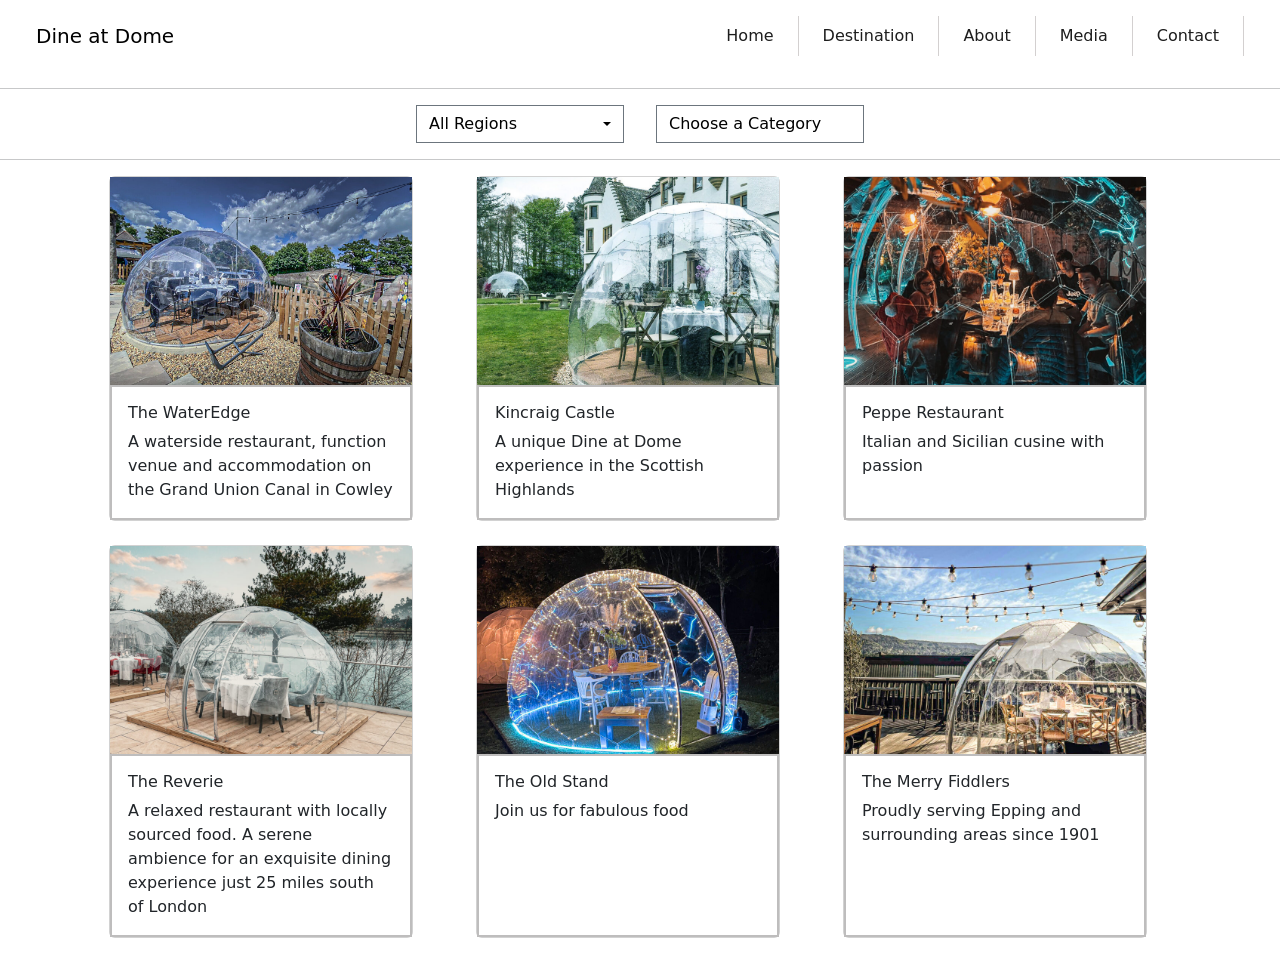
<file: destination/destination.html>
<!doctype html>
<html lang="en">

<head>
    <meta charset="utf-8">
    <meta name="viewport" content="width=device-width, initial-scale=1">
    <title>Bootstrap demo</title>
    <link href="https://cdn.jsdelivr.net/npm/bootstrap@5.2.0/dist/css/bootstrap.min.css" rel="stylesheet"
        integrity="sha384-gH2yIJqKdNHPEq0n4Mqa/HGKIhSkIHeL5AyhkYV8i59U5AR6csBvApHHNl/vI1Bx" crossorigin="anonymous">
    <link rel="stylesheet" href="./destination.css">
</head>

<body>
    <!-- Navbar -->
    <nav class="navbar navbar-expand-lg py-3 px-4">
        <div class="container-fluid">
            <a class="navbar-brand" href="../index.html">Dine at Dome</a>
            <button class="navbar-toggler" type="button" data-bs-toggle="collapse" data-bs-target="#navbarNav"
                aria-controls="navbarNav" aria-expanded="false" aria-label="Toggle navigation">
                <span class="navbar-toggler-icon"></span>
            </button>
            <div class="collapse navbar-collapse" id="navbarNav">
                <ul class="navbar-nav ms-auto">
                    <li class="nav-item">
                        <a class="nav-link" href="../index.html">Home</a>
                    </li>
                    <li class="nav-item">
                        <a class="nav-link" href="./destination.html">Destination</a>
                    </li>
                    <li class="nav-item">
                        <a class="nav-link" aria-current="page" href="../about/about.html">About</a>
                    </li>
                    <li class="nav-item">
                        <a class="nav-link" href="../index.html">Media</a>
                    </li>
                    <li class="nav-item">
                        <a class="nav-link" href="./contact/contact.html">Contact</a>
                    </li>
                </ul>
            </div>
        </div>
    </nav>

    <hr>

    <!-- dropdown -->
    <section class="dropdown-area">
        <div class="dropdown-center">
            <button class="btn btn-secondary dropdown-toggle" type="button" data-bs-toggle="dropdown" aria-expanded="false">
                All Regions
            </button>
            <ul class="dropdown-menu dropdown-menu">
                <li><a class="dropdown-item" href="#">Asia</a>
                    <li class="px-3"><a class="dropdown-item" href="#">India</a></li>
                </li>
                <li><a class="dropdown-item" href="#">Canada</a>
                    <li class="px-3"><a class="dropdown-item" href="#">Quebec</a></li>
                </li>
                <li><a class="dropdown-item" href="#">United Kingdom</a>
                    <li class="px-3"><a class="dropdown-item" href="#">England</a></li>
                    <li class="px-3"><a class="dropdown-item" href="#">Scotland</a></li>
                </li>
                <li><a class="dropdown-item" href="#">United States</a>
                    <li class="px-3"><a class="dropdown-item" href="#">Maine</a></li>
                    <li class="px-3"><a class="dropdown-item" href="#">New York</a></li>
                </li>
            </ul>
        </div>

        <div class="dropdown-center">
            <button class="btn btn-secondary type="button" data-bs-toggle="dropdown" aria-expanded="false">
                Choose a Category
            </button>
            <ul class="dropdown-menu dropdown-menu">
                <li><a class="dropdown-item" href="#">Restaurants</a></li>
                <li><a class="dropdown-item" href="#">Hotels</a></li>
                <li><a class="dropdown-item" href="#">Pubs & Inns</a></li>
                <li><a class="dropdown-item" href="#">Drinks Bars</a></li>
            </ul>
        </div>
    </section>

    <hr>

    <!-- featured-domes -->
    <section class="container">
        <div class="featured-domes">
            <div class="cards">
                <div class="row d-flex justify-content-lg-evenly">
                    <div class="card" style="width: 19rem;">
                        <div class="card-img" style="background-image: url(../assets/wateredge.jpg);"></div>
                        <div class="card-body">
                            <h6>The WaterEdge</h6>
                            <p class="card-text">A waterside restaurant, function venue and accommodation on the Grand Union Canal in Cowley</p>
                        </div>
                    </div>

                    <div class="card col-lg-3" style="width: 19rem;">
                        <div class="card-img" style="background-image: url(../assets/kingcraig.jpg);"></div>
                        <div class="card-body">
                            <h6>Kincraig Castle</h6>
                            <p class="card-text">A unique Dine at Dome experience in the Scottish Highlands</p>
                        </div>
                    </div>

                    <div class="card" style="width: 19rem;">
                        <div class="card-img" style="background-image: url(../assets/peppe-res.jpg);"></div>
                        <div class="card-body">
                            <h6>Peppe Restaurant</h6>
                            <p class="card-text">Italian and Sicilian cusine with passion</p>
                        </div>
                    </div>
                </div>

                <div class="row d-flex justify-content-evenly">
                    <div class="card" style="width: 19rem;">
                        <div class="card-img" style="background-image: url(../assets/reverie.jpg);"></div>
                        <div class="card-body">
                            <h6>The Reverie</h6>
                            <p class="card-text">A relaxed restaurant with locally sourced food. A serene ambience for an exquisite dining
                                experience just 25 miles south
                                of London</p>
                        </div>
                    </div>
                
                    <div class="card col-lg-3" style="width: 19rem;">
                        <div class="card-img" style="background-image: url(../assets/Fox_and_Hounds.jpg);"></div>
                        <div class="card-body">
                            <h6>The Old Stand</h6>
                            <p class="card-text">Join us for fabulous food</p>
                        </div>
                    </div>
                
                    <div class="card col-lg-3" style="width: 19rem;">
                        <div class="card-img" style="background-image: url(../assets/the_olive.jpg);"></div>
                        <div class="card-body">
                            <h6>The Merry Fiddlers</h6>
                            <p class="card-text">Proudly serving Epping and surrounding areas since 1901</p>
                        </div>
                    </div>
                </div>
            </div>
        </div>
    </section>

    <script src="https://cdn.jsdelivr.net/npm/bootstrap@5.2.0/dist/js/bootstrap.bundle.min.js"
        integrity="sha384-A3rJD856KowSb7dwlZdYEkO39Gagi7vIsF0jrRAoQmDKKtQBHUuLZ9AsSv4jD4Xa"
        crossorigin="anonymous"></script>
</body>

</html>
</file>
<file: destination/destination.css>
*{
    padding: 0;
    margin: 0;
    box-sizing: border-box;
}

.navbar .nav-item {
    padding-right: 1rem;
    padding-left: 1rem;
    border-right: 1px solid rgb(211, 208, 208);
}

.nav-link {
    color: rgb(29, 29, 29);
}

.nav-link:hover{
    color: #eaae3f;
}

.dropdown-area{
    display: flex;
    justify-content: center;
    gap: 2rem;
}

.dropdown-center button:hover{
    background-color: #fff;
    color: #000;
}

.dropdown-center button{
    background-color: #fff;
    color: #000;
    border-radius: 0;
    width: 13rem;
    display: flex;
    justify-content: space-between;
    align-items: center;
}

.dropdown-menu{
    width: 13rem;
    border-radius: 0;
    max-height: 8rem;
    overflow-y: auto;
}

.dropdown-area>:nth-child(1) li a:hover {
    background-color: #fff;
    color: rgb(253, 61, 61);
}

.dropdown-area>:nth-child(2) li a:hover{
    background-color: #fff;
    color: #eaae3f;
}

.cards .card {
    margin-right: 1.5rem;
    margin-bottom: 1.5rem;
    padding: 0;
}

.card-img {
    content: "";
    width: 100%;
    height: 13rem;
    background-repeat: no-repeat;
    background-size: cover;
    background-position: center;
    border-radius: 0;
}

.card-body {
    border: 2px solid rgb(190, 189, 189);
}

@media screen and (max-width: 830px){
    .cards .row{
        display: flex;
        justify-content: center;
        align-items: center;
        flex-direction: column;
    }

    .cards .card{
        margin-right: 0;
    }

    .dropdown-area{
        flex-direction: column;
        align-items: center;
    }
}
</file>
